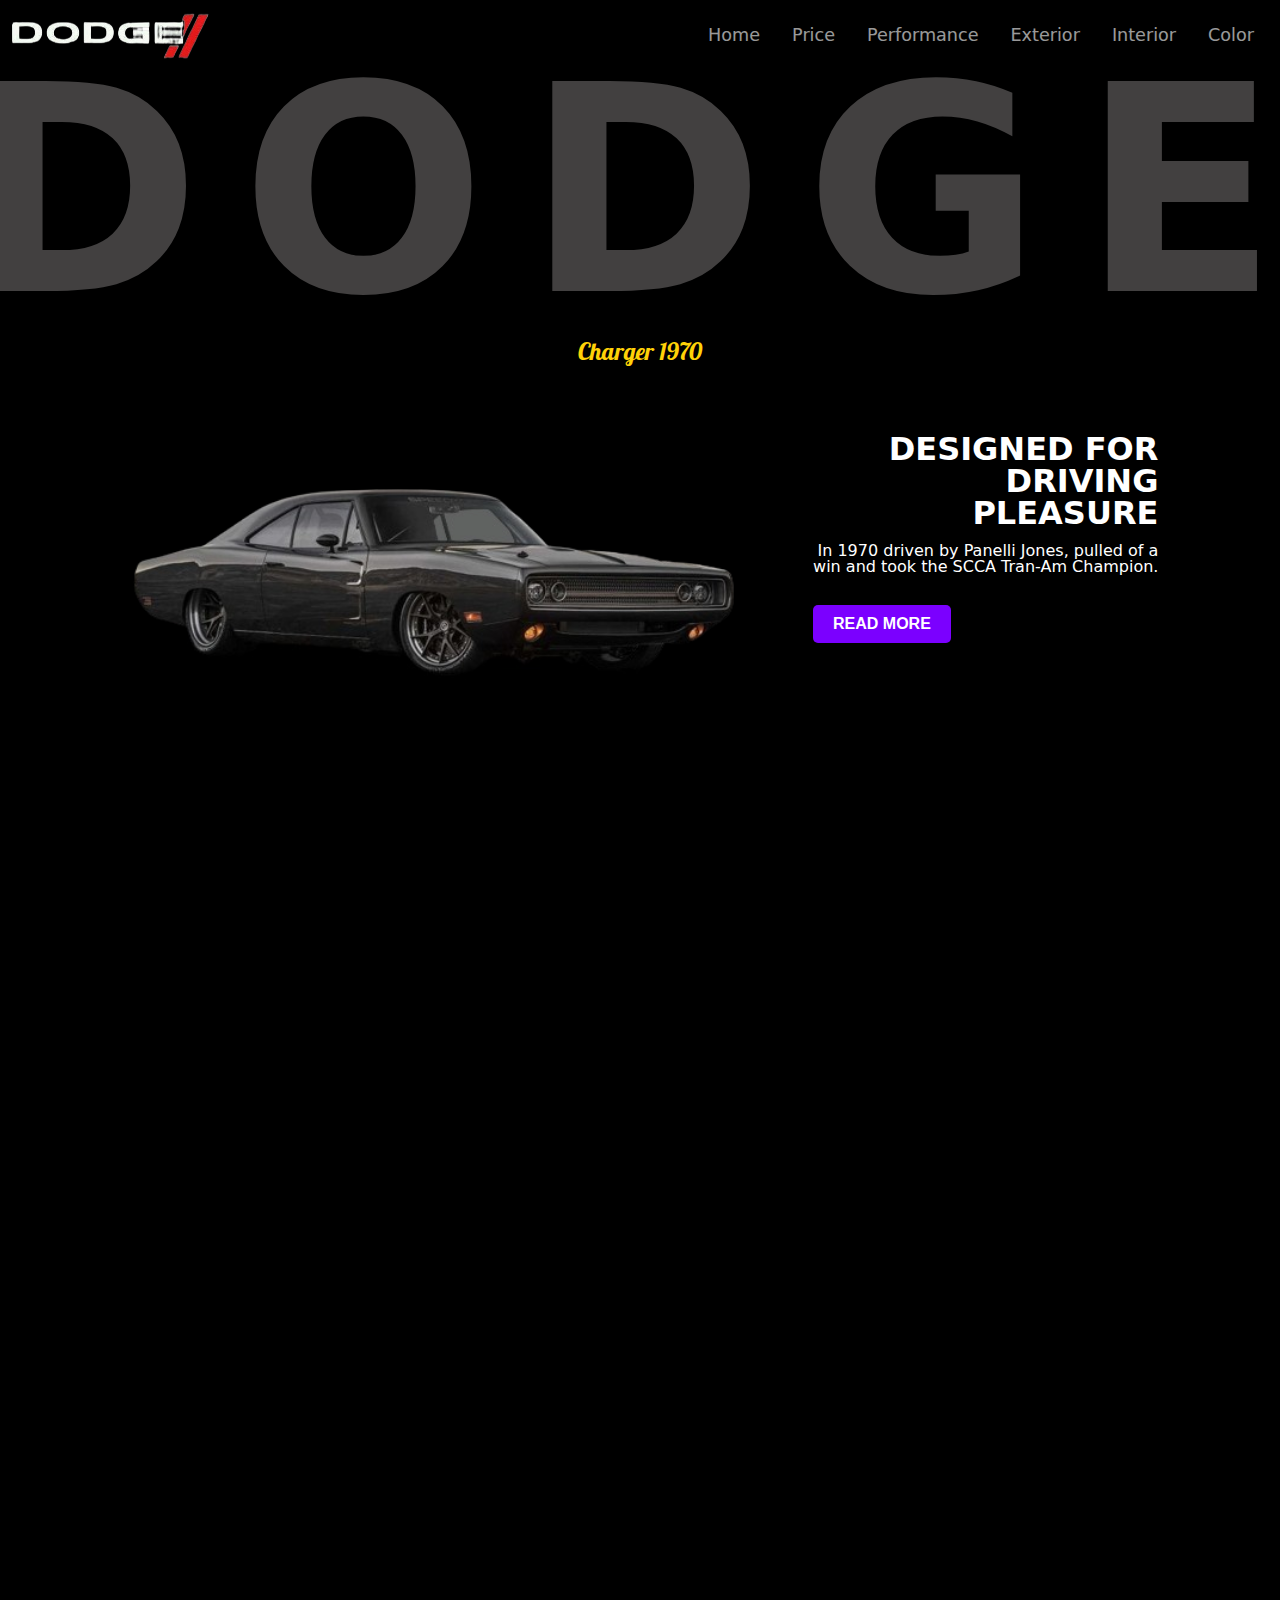
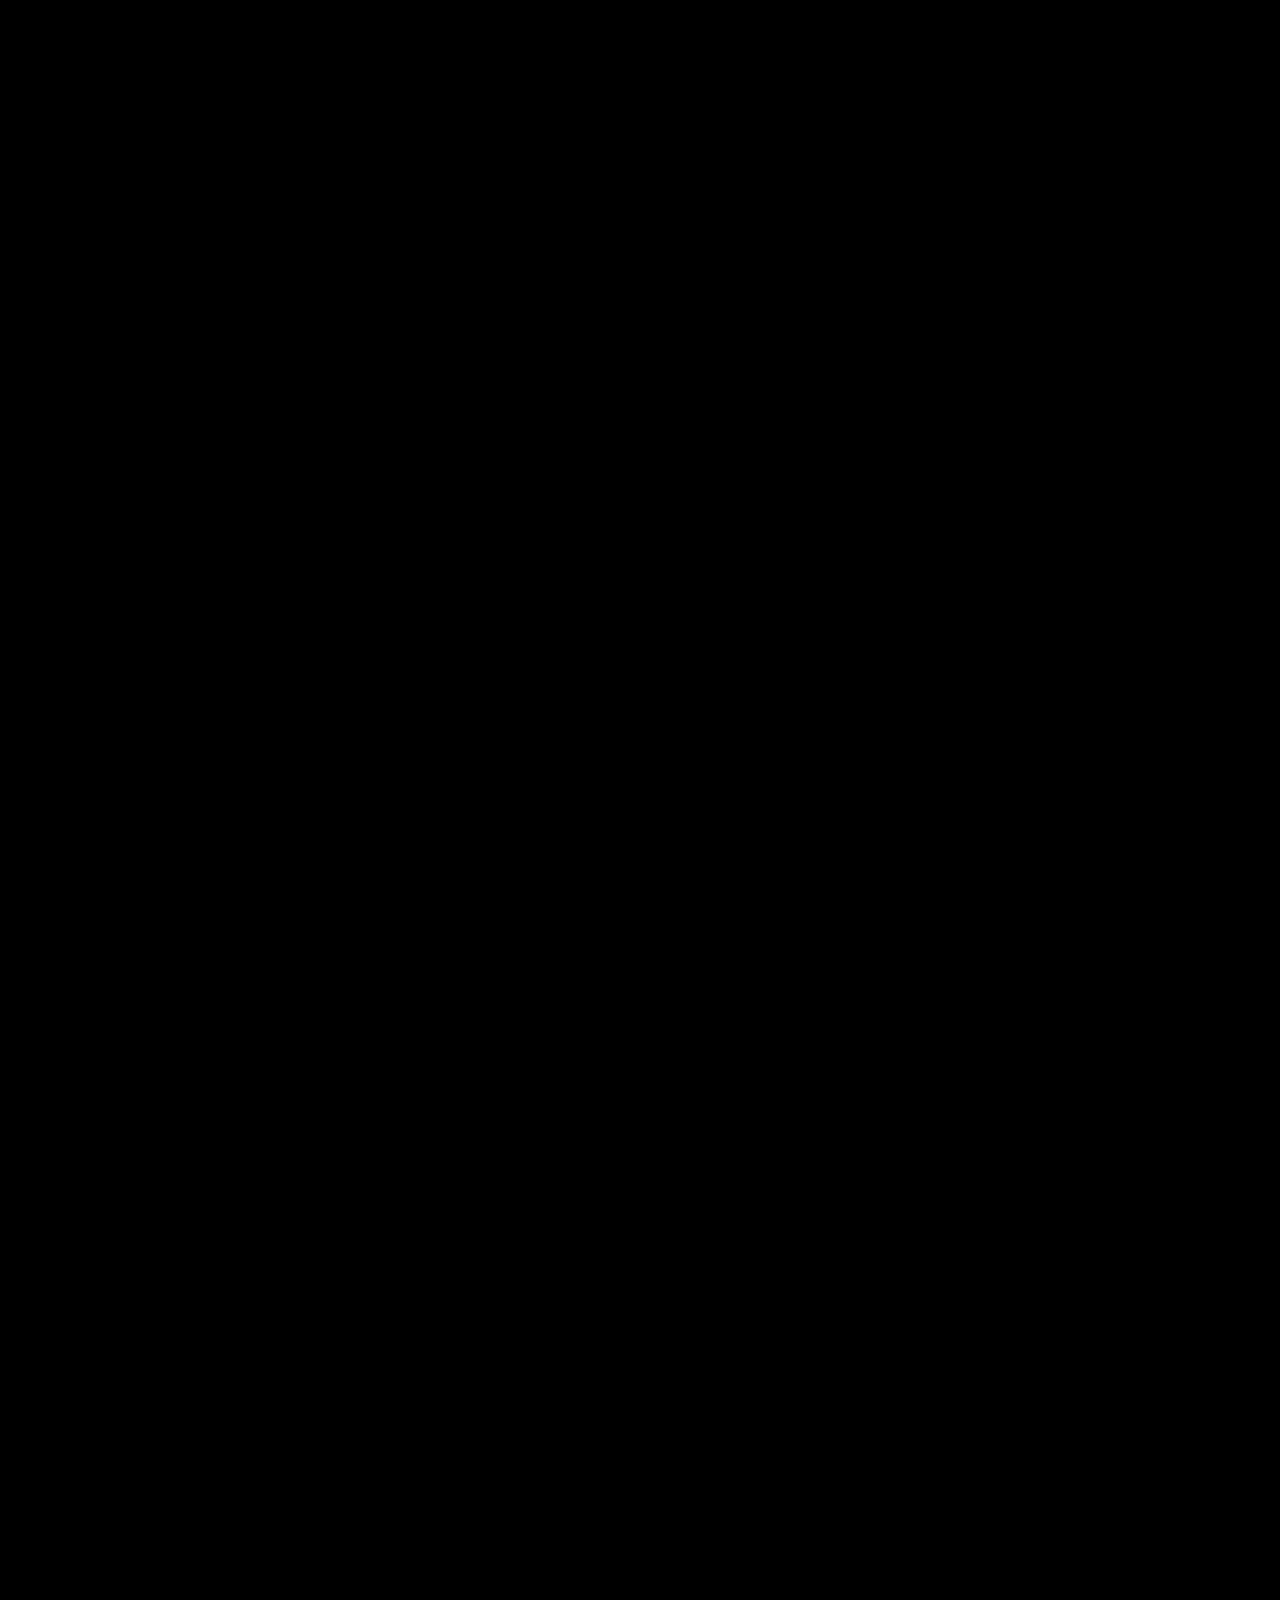
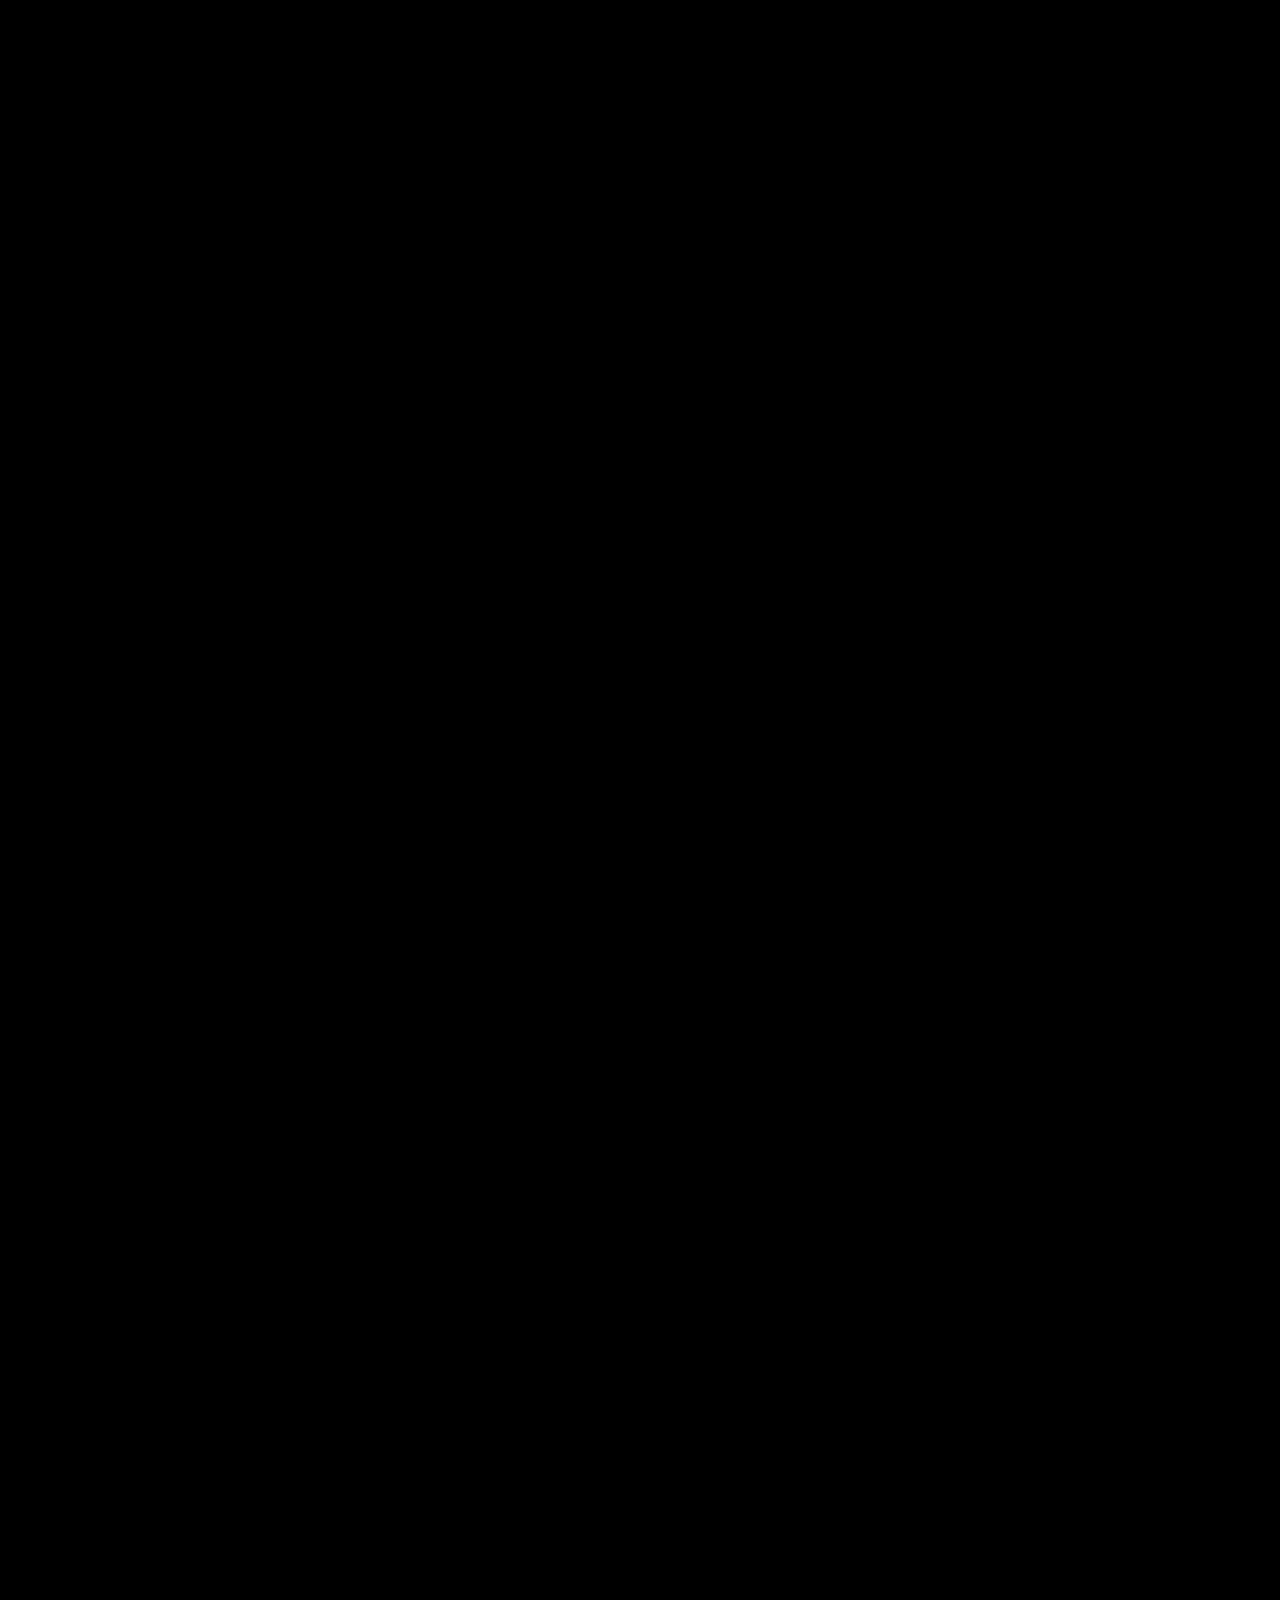
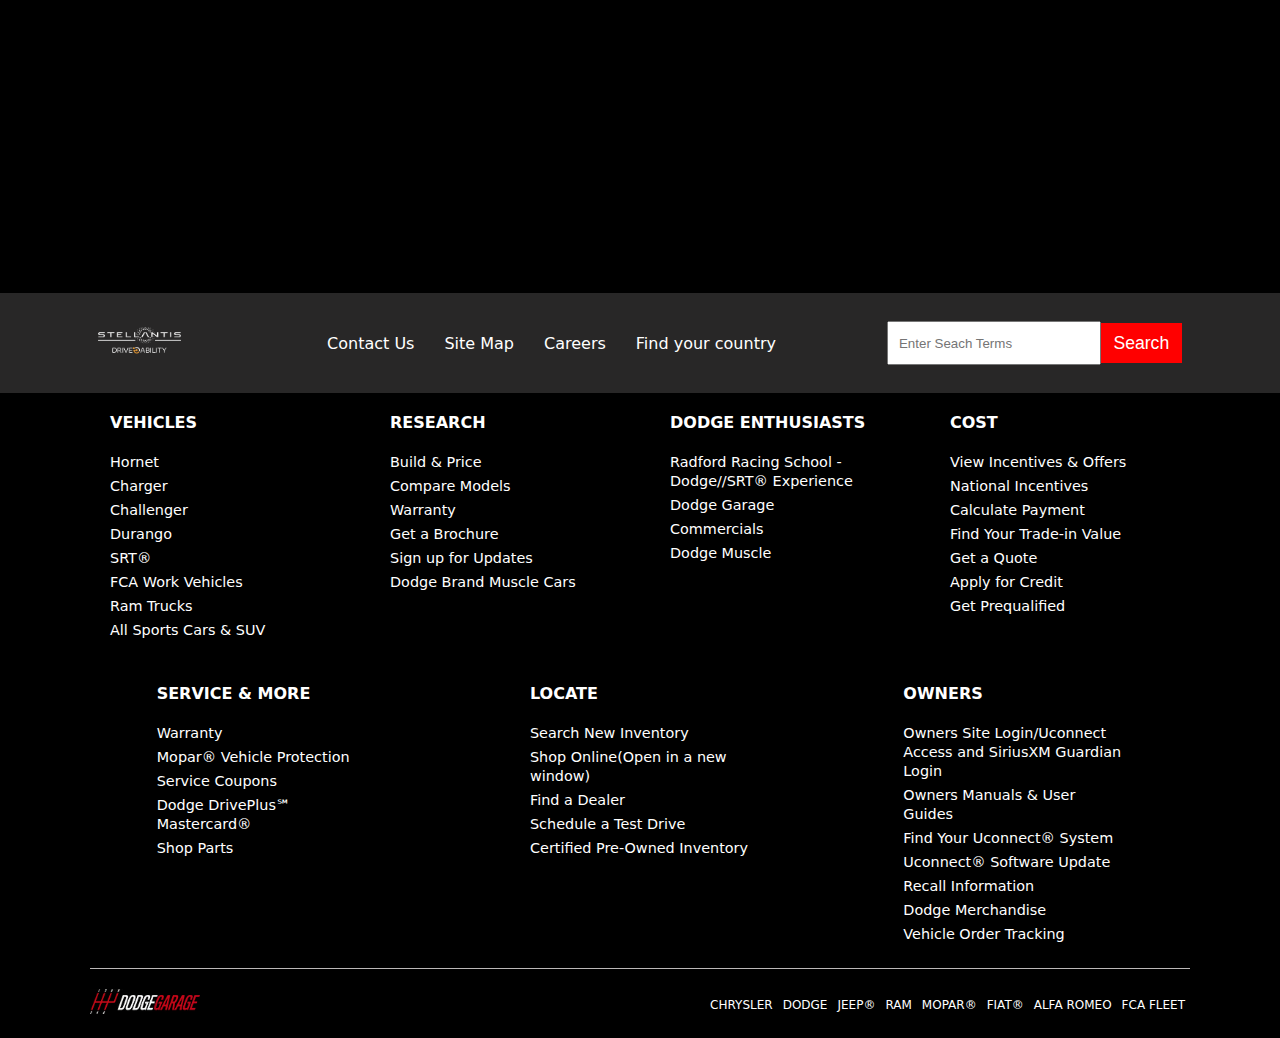
<file: index.html>
<!DOCTYPE html>
<html lang="en">
<head>
  <meta charset="UTF-8">
  <meta name="viewport" content="width=device-width, initial-scale=1.0">

  <link rel="stylesheet" href="https://cdnjs.cloudflare.com/ajax/libs/font-awesome/6.4.0/css/all.min.css" integrity="sha512-iecdLmaskl7CVkqkXNQ/ZH/XLlvWZOJyj7Yy7tcenmpD1ypASozpmT/E0iPtmFIB46ZmdtAc9eNBvH0H/ZpiBw==" crossorigin="anonymous" referrerpolicy="no-referrer" />

  <link rel="shortcut icon" type="image/png" href="images/logo-dodge_edited.jpg" />

  <link rel="stylesheet" href="css/style.css">
  <title>Dodeg Charger 1970</title>
</head>
<body>
  <header class="header">
    <nav class="nav">
      <div class="nav__container">
        <div class="logo-container">
          <img 
            src="images/logo_dodge_2.png" 
            alt="Dodge logo"
            class="nav__logo"
          >
        </div>

        <!-- <div class="links"> -->
          <ul class="nav__links">
            <li>
              <a href="#section--0" class="nav-link">Home</a>
            </li>
            <li>
              <a href="#section--1" class="nav-link">Price</a>
            </li>
            <li>
              <a href="#section--2" class="nav-link">Performance</a>
            </li>
            <li>
              <a href="#section--3" class="nav-link">Exterior</a>
            </li>
            <li>
              <a href="#section--4" class="nav-link">Interior</a>
            </li>
            <li>
              <a href="#section--5" class="nav-link">Color</a>
            </li>
          </ul>        
        <!-- </div> -->

        </div>
      </nav>

    <div class="home_section" id="section--0">
      <div class="home_section-container">
        <div class="car__name-container">
          <h1>
            DODGE
          </h1>
          <p>
            Charger 1970
          </p>
        </div>
        <div class="home-image">
          <div class="home-image-container">
            <img src="images/dodge_1970-6 (2)2.png" alt="">
          </div>
          <div class="home-image-content">
            <p>
              DESIGNED FOR DRIVING PLEASURE
            </p>
            <p>
              In 1970 driven by Panelli Jones, pulled of a win and took the SCCA Tran-Am Champion.
            </p>

            <button class="read-more-btn"><a href="#">READ MORE</a></button>
          </div>
        </div>
      </div>
    </div>
  </header>

  <section class="section" id="section--1">
    <div class="dodge__price-section">
      <div class="dodge__price-container">
        <h1>1970 DODGE CHARGER</h1>

        <div class="starting_price-container">
          <div class="starting-price">
            <p>
              MSRP* STARTING AT <br />
              <span class="big-text">$34,230</span> <br />
              <span class="small-text">1970 Charger as shown. Price starting at MSRP* $34,230</span>
            </p>
          </div>

          <div class="build-price">
            <div class="build build-and-price">
              <i class="fa-solid fa-wrench"></i>
              <p>BUILD AND PRICE</p>
              &rightarrow;
            </div>

            <div class="build seacrh_inventory">
              <i class="fa-solid fa-wrench"></i>
              <p>SEARCH NEW INVENTORY</p>
              &rightarrow;
            </div>
          </div>
        </div>

        <div class="price__offers">
          <div class="offers offer1">
            Get
            <span>$2,000</span>
            4th of July Sales Event Bonus Cash +Disclosure 1
            <p>
              <a href="">Offer Breakdown</a> | <a href="">Show Disclosure</a>
            </p>
          </div>

          <div class="offers offer2">
            Lease for
            <span>$461</span>
            per month for 36 months

            <p>$4,249 total due at lease signing. No security deposit required. Tax, title and license extra. Lease example for 1970 CHARGER SXT RWD.</p>

            <a href="">Show Disclosure</a>
          </div>
        </div>
      </div>
    </div>
  </section>

  <section class="section" id="section--2">
    <div class="section2-title">
      <p>PERFORMANCE</p>
    </div>
    <div class="performance-section">
      <div class="performance performance-image1">
        <img src="images/dodge_half_front_view-2.png" alt="Dodge front view">
      </div>
      <div class="performance performance-content-container">
        <h1>THE COMPETITION’S WORST NIGHTMARE</h1>
        <p>
          Possessed by a 425-horsepower Supercharged 6.2L HEMI® High-Output SRT V8 engine, the 1970 Dodge Charger SRT Redeye Jailbreak lives and breathes pure performance, leading its class in torque and horsepower
          ( Disclosure6)
          .For the 1970 model year, Jailbreak will be available across all Charger SRT models with standard 717-horsepower.
        </p>

        <button><a href="">EXPLORE PERFORMANCE &rightarrow;</a></button>
      </div>

      <div class="engine_image">
        <div class="engine1 engine">
          <img src="images/Blue Engine dodge charger 1970.jpeg" alt="">
          <p>Blue engine dodge charger </p>
        </div>

        <div class="engine2 engine">
          <img src="images/HD wallpaper_ black Dodge Challenger, 1969, burnout, car, cars, charger, hot.png" alt="">
        </div>
      </div>

      <div class="dodge_hp-container">
        <div class="horse_power">
          <h1>425</h1>
          <p>HORSEPOWER</p>
        </div>
        <div class="horse_power">
          <h1>253</h1>
          <p>LB-FT OF TORQUE</p>
        </div>
        <div class="horse_power">
          <h1>3.6</h1>
          <p>SECONDS 0-60 MPH</p>
        </div>
      </div>
    </div>
  </section>
  
  <section class="section" id="section--3">
    <div class="section-title">
      <p>EXTERIOR</p>
    </div>

    <div class="exterior-container">
      <div class="exterior-content">
        <h1>DON’T LOOK AWAY</h1>
        <p>
          From its menacing grill to its iconic side styling, the 1970 Dodge Charger has kept the attention of everyone on the road for years. Its exterior matches the strength underneath, built to put on a show of pure muscle, inside and out.
        </p>

        <button><a href="">EXPLORE EXTERIOR     &rightarrow;</a></button>
      </div>
      <div class="exterior-image">
        <img src="images/'69 Plymouth RoadRunner_edited 5 (2).png" alt="">
      </div>
    </div>
    <div class="back_exterior_image">
      <img src="images/1969 Dodge Charger R_T 426 Hemi_edited2.jpg" alt="">
    </div>
  </section>

  <section class="section" id="section--4">
    <div class="interior-section">
      <div class="interior_title">
        <p>INTERIOR</p>
      </div>

      <div class="interior-container">

        <div class="interior-image">
          <img src="images/Dodge interior.jpeg" alt="">
        </div>
        <div class="interior-content">
          <h1>THE VIEW INSIDE IS JUST AS GOOD</h1>
          <p>
            Show off your horsepower. From available Laguna leather-trimmed seating for up to five to detailed stitching running through the dash, console and doors, the Dodge Charger has raised the bar for comfort and style.
          </p>
          <button><a href="">EXPLORE INTERIOR     &rightarrow;</a></button>
        </div>

      </div>
    </div>
  </section>


  <section class="section" id="section--5">
    <div class="car_color-section">
      <div class="color-section-title">
        <h1>CHOOSE YOUR VEHICLE</h1>
        <p>Available in seven different styles.</p>
      </div>

      <div class="car_color-section-container">
        <div class="car_price">
          <p>
            <span>CHARGER SXT RWD</span> <br />
            MSRP* starting at $33,200
          </p>
        </div>

        <div class="car-colors">
          <div class="colors-container">
            <p>Exterior color</p>
            <div class="colors">
              <p class="color_name">Dodge Gray</p>
              <div class="colors-main_container">
                <button class="btn1 btn"></button>
                <button class="btn2 btn"></button>
                <button class="btn3 btn"></button>
                <button class="btn4 btn"></button>
                <button class="btn5 btn"></button>
                <button class="btn6 btn"></button>
                <button class="btn7 btn"></button>
              </div>
            </div>
          </div>

          <div class="color-car-image-container">
            <img src="images/dodgeAsh1_edited.png" alt="" class="car_image10">
          </div>
        </div>
      </div>
    </div>
  </section>

  <footer>
    <div class="footer1">
      <div class="first_footer-links">
        <div class="image-link">
          <img src="images/Stellantis-Driveability-Footer-LogoV2.png" alt="">
        </div>

        <ul>
          <li>
            <a href="">Contact Us</a>
          </li>
          <li>
            <a href="">Site Map</a>
          </li>
          <li>
            <a href="">Careers</a>
          </li>
          <li>
            <a href="">Find your country</a>
          </li>
        </ul>

        <div class="search-bar">
          <i class="fa-solid fa-magnify-glass"></i>
          <input type="text" placeholder="Enter Seach Terms">
          <button>Search</button>
        </div>
      </div>
    </div>

    <div class="footer2">
      <div class="footer-container">
        <div class="footer2-links footer2-link-section--1">
          <p>VEHICLES</p>
          <ul>
            <li><a href="">Hornet</a></li>
            <li><a href="">Charger</a></li>
            <li><a href="">Challenger</a></li>
            <li><a href="">Durango</a></li>
            <li><a href="">SRT®</a></li>
            <li><a href="">FCA Work Vehicles</a></li>
            <li><a href="">Ram Trucks</a></li>
            <li><a href="">All Sports Cars & SUV</a></li>
          </ul>
        </div>
        <div class="footer2-links footer2-link-section--1">
          <p>RESEARCH</p>
          <ul>
            <li><a href="">Build & Price</a></li>
            <li><a href="">Compare Models</a></li>
            <li><a href="">Warranty</a></li>
            <li><a href="">Get a Brochure</a></li>
            <li><a href="">Sign up for Updates</a></li>
            <li><a href="">Dodge Brand Muscle Cars</a></li>
          </ul>
        </div>

        <div class="footer2-links footer2-link-section--1">
          <p>DODGE ENTHUSIASTS</p>
          <ul>
            <li>
              <a href="">
                Radford Racing School - Dodge//SRT® Experience
              </a>
            </li>
            <li><a href="">Dodge Garage</a></li>
            <li><a href="">Commercials</a></li>
            <li><a href="">Dodge Muscle</a></li>
          </ul>
        </div>

        <div class="footer2-links footer2-link-section--1">
          <p>COST</p>
          <ul>
            <li><a href="">View Incentives & Offers</a></li>
            <li><a href="">National Incentives</a></li>
            <li><a href="">Calculate Payment</a></li>
            <li><a href="">Find Your Trade-in Value</a></li>
            <li><a href="">Get a Quote</a></li>
            <li><a href="">Apply for Credit</a></li>
            <li><a href="">Get Prequalified</a></li>
          </ul>
        </div>

        <div class="footer2-links footer2-link-section--1">
          <p>SERVICE & MORE</p>
          <ul>
            <li><a href="">Warranty</a></li>
            <li><a href="">Mopar® Vehicle Protection</a></li>
            <li><a href="">Service Coupons</a></li>
            <li><a href="">Dodge DrivePlus℠ Mastercard®</a></li>
            <li><a href="">Shop Parts</a></li>
          </ul>
        </div>

        <div class="footer2-links footer2-link-section--1">
          <p>LOCATE</p>
          <ul>
            <li><a href="">Search New Inventory</a></li>
            <li><a href="">Shop Online(Open in a new window)</a></li>
            <li><a href="">Find a Dealer</a></li>
            <li><a href="">Schedule a Test Drive</a></li>
            <li><a href="">Certified Pre-Owned Inventory</a></li>
          </ul>
        </div>

        <div class="footer2-links footer2-link-section--1">
          <p>OWNERS</p>
          <ul>
            <li><a href="">Owners Site Login/Uconnect Access and SiriusXM Guardian Login</a></li>
            <li><a href="">Owners Manuals & User Guides</a></li>
            <li><a href="">Find Your Uconnect® System</a></li>
            <li><a href="">Uconnect® Software Update</a></li>
            <li><a href="">Recall Information</a></li>
            <li><a href="">Dodge Merchandise</a></li>
            <li><a href="">Vehicle Order Tracking</a></li>
          </ul>
        </div>
      </div>
    </div>

    <div class="footer3">
      <div class="footer3-container">
        <div class="footerImage">
          <a href=""><img src="images/dodge_garage.png" alt=""></a>
        </div>

        <ul>
          <li><a href="">CHRYSLER</a></li>
          <li><a href="">DODGE</a></li>
          <li><a href="">JEEP®</a></li>
          <li><a href="">RAM</a></li>
          <li><a href="">MOPAR®</a></li>
          <li><a href="">FIAT®</a></li>
          <li><a href="">ALFA ROMEO</a></li>
          <li><a href="">FCA FLEET</a></li>
        </ul>
      </div>
    </div>
  </footer>


  <script src="js/app.js"></script>
  <script src="js/nav.js"></script>
  <script src="js/scroll.js"></script>
  <script src="js/imageColor.js"></script>
</body>
</html>
</file>
<file: css/style.css>
@import url('https://fonts.googleapis.com/css2?family=Lobster&family=Outfit:wght@400;500&family=Sofia+Sans:wght@300;600;700;800&display=swap');

  ::-webkit-scrollbar {
    display: none;
  }

* {
  margin: 0;
  padding: 0;
}

/* reveal animation section */
.active {
  opacity: 0;
  transform: translateY(8rem);
}

.section {
  transition: transform 1s, opacity 1s;
}

.engine  {
  transition: transform 1s, opacity 1s;
}

.car-hidden1 {
  opacity: 0;
  transform: translateX(-8rem);
}
.car-hidden2 {
  opacity: 0;
  transform: translateX(8rem);
}

body {
  box-sizing: border-box;
  font-family: system-ui;
}

.header {
  display: flex;
  width: 100%;
  flex-direction: column;
  background-color: #000000;
}

.nav {
  width: 100%;
  height: 70px;
  display: flex;
  justify-content: space-between;
  align-items: center;
  overflow-x: scroll;
}

.nav.sticky {
  position: fixed;
  background-color: #000000;
  /* backdrop-filter: blur(20px); */
}

.nav__container {
  width: 1300px;
  max-width: 95;
  height: 100%;
  margin: auto;
  display: flex;
  justify-content: space-between;
  align-items: center;
  padding: 0 10px;
}


.logo-container {
  width: 200px;
  height: 100%;
  display: flex;
  justify-content: center;
  align-items: center;
}

.logo-container .nav__logo {
  width: 100%;
}

@media (max-width: 450px) {
  .logo-container {
    width: 100px;
    height: 100%;
  }
}

.logo-container .nav__logo {
  width: 100%;
  height: 70%;
}

.nav ul {
  display: flex;
  list-style: none;
}

.nav ul li {
  color: #fff;
  padding: 0 1rem;
  font-size: 1.1rem;
}

.nav ul li a {
  padding-bottom: 0.5rem;
  text-decoration: none;
  color: #fff;
  opacity: .6;
}

.nav ul li a.active_nav {
  border-bottom: 2px solid red;
  transform: translateX(8rem);
  opacity: 1;
}

@media (max-width: 900px) {
  .nav {
    height: 50px;
  }

  .nav__container {
    /* display: none; */
    gap: 40px;
  }
}

.home_section {
  width: 100%;
}

.home_section-container {
  margin: auto;
  width: 1500px;
  max-width: 90%;
  padding: 3rem 0;
  justify-content: center;
  align-items: center;
}

.car__name-container {
  width: 100%;
  display: flex;
  flex-direction: column;
  justify-content: flex-start;
  align-items: center;
  /* border: 1px solid red; */
}

.car__name-container h1 {
  font-size: 18rem;
  letter-spacing: 40px;
  color: #424040;
  line-height: 1;
  /* font-family: 'Outfit', sans-serif;} */
}

.car__name-container p {
  font-size: 1.5rem;
  color: #ffd208;
  font-family: 'Lobster', cursive;
}

.home-image {
  display: flex;
  flex-wrap: wrap;
  justify-content: center;
  align-items: center;
  width: 100%;
}

.home-image-container {
  display: flex;
  justify-content: center;
  align-items: center;
  width: 60%;
  /* border: 1px solid yellow; */
}

.home-image-container img {
  width: 90%;
  object-fit: cover;
}

@media (max-width: 450px) {
  .home-image-container img {
    width: 100%;
    object-fit: cover;
  }
}

.home-image-content {
  width: 30%;
  justify-content:end;
  align-items: end;
  color: #fff;
  padding: 30px;
  /* border: 1px solid greenyellow; */
}

.home-image-content p:nth-child(1) {
  font-size: 2rem;
  font-weight: 600;
  line-height: 1;
  text-align: right;
}

.home-image-content p:nth-child(2) {
  font-size: 1rem;
  /* font-weight: 600; */
  line-height: 1;
  text-align: right;
  padding: 0.9rem 0;
}

.read-more-btn {
  width: 40%;
  padding: 10px;
  font-size: 1rem;
  font-weight: 600;
  color: #fff;
  border: none;
  border-radius: 5px;
  outline: none;
  margin-top: 15px;
  background-color: rgb(123, 0, 255);
}

.read-more-btn a {
  color: #fff;
  text-decoration: none;
}

@media (max-width: 450px) {
  .car__name-container h1 {
    font-size: 4rem;
    letter-spacing: 20px;
  }
  
  .car__name-container p {
    font-size: 1.1rem;
  }

  .home-image-container {
    width: 100%;
    /* border: 1px solid yellow; */
  }

  .home-image-content {
    width: 100%;
    /* border: 1px solid greenyellow; */
  }

  .read-more-btn {
    font-size: .8rem;
    padding: 5;
  }
}

#section--1 {
  width: 100%;
  display: flex;
  font-family: 'Roboto', sans-serif;
  color: #fff;
  background-color: #000000;
  /* border: 1px solid #4612e3; */
}

.dodge__price-section {
  display: flex;
  /* flex-direction: column; */
  /* justify-content: center; */
  /* align-items: center; */
  margin: auto;
  padding-top: 6rem;
  padding-bottom: 6rem;
  width: 1500px;
  max-width: 90%;
  /* border: 1px solid #2ee312; */
  background-color: #000000;
}

.dodge__price-container {
  display: flex;
  flex-direction: column;
  /* justify-content: center; */
  align-items: center;
  /* margin: auto; */
  width: 100%;
  /* border: 1px solid #2712e3; */

}

body {
  background-color: #000000;
}

.dodge__price-section h1 {
  font-size: 2.3rem;
  padding-bottom: 3rem;
}

.starting_price-container {
  display: flex;
  flex-wrap: wrap;
  justify-content: space-between;
  align-items: center;
  width: 70%;
  border: 1px solid #8e8d8d;
  border-radius: 5px;
  padding: 1.5rem 2.5rem;
  gap: 50px;
}

.starting-price p {
  font-size: 13px;
  color: #a7a4a4;
  padding: 0;
}

.starting-price p .big-text {
  font-size: 2.1rem;
  font-weight: 600;
  color: #fff;
}

.starting-price p .small-text {
  font-size: 11px;
}

.build-price {
  display: flex;
  flex-direction: column;
  justify-content: center;
  align-items: center;
  gap: 10px;
  width: 25%;
}

.build {
  display: flex;
  justify-content: space-between;
  align-items: center;
  padding: 10px;
  border: 2px solid #fff;
  width: 100%;
}

@media (max-width: 450px) {
  #section--1 {
    height: 63rem;
    display: flex;
    justify-content: center;
    /* align-items: center; */
  }

  .dodge__price-section h1 {
    font-size: 1.5rem;
    padding-bottom: 3rem;
  }

  .dodge__price-section {
    display: flex;
    justify-content: center;
    /* height: 100%; */
    margin: 0;
    padding-top: 0;
    padding-bottom: 0;
  }

  .dodge__price-section {
    padding: 0;
  }

  .starting_price-container {
    border: none;
  }

  .starting-price p{
    text-align: center;
    /* display: flex;
    flex-direction: column;
    justify-content: center;
    align-items: center; */
  }

  .build-price {
    width: 100%;
  }
}

.build p {
  font-weight: 600;
}

.build i {
  color: #656363;
}


.price__offers {
  display: flex;
  flex-wrap: wrap;
  justify-content: center;
  align-items: center;
  width: 70%;
  height: 15rem;
  margin: 3rem 0;
  border-radius: 5px;
  /* padding: 1.5rem 2.5rem; */
  gap: 20px;
}

.price__offers .offers {
  width: 30%;
  height: 100%;
  padding: 5px 10px;
  display: flex;
  flex-direction: column;
  justify-content: center;
  align-items: center;
  border: 1px solid #8e8d8d;
  border-radius: 5px;
  text-align: center;
  line-height: 1.5;
}


.offers  {
  text-align: center;
  font-size: .9rem;
}

.offers span {
  font-size: 1.2rem;
  font-weight: 600;
}

.offers a {
  color: #fff;
}

@media (max-width: 450px) {
  .price__offers {
    width: 90%;
  }

  .price__offers .offers {
    width: 100%;
  }
}







#section--2 {
  width: 100%;
  display: flex;
  flex-direction: column;
  justify-content: center;
  align-items: center;
  color: #fff;
  /* border: 1px solid #e31212; */
}

.section2-title p{
  font-size: 3rem;
  font-family:'Segoe UI', Tahoma, Geneva, Verdana, sans-serif;
}

.performance-section {
  display:flex;
  flex-wrap: wrap;
  justify-content: center;
  align-items: center;
  width: 1500px;
  max-width: 90%;
  margin: auto;
}

.performance {
  width: 45%;
}

.performance img {
  width: 80%;
}

.performance-image1 {
  width: 40%;
}

.performance-content-container h1 {
  font-size: 2rem;
  line-height: 1;
  padding-bottom: 2rem;
}

.performance-content-container p {
  font-size: 1;
}

.performance-content-container button {
  padding: .6rem;
  background-color: blueviolet;
  border-radius: 5px;
  border: none;
  outline: none;
  margin: 15px 0;
}

.performance-content-container button a {
  text-decoration: none;
  font-size: 1rem;
  color: #fff;
}

@media (max-width: 450px) {
  .performance {
    width: 100%;
  } 

  .performance-content-container h1 {
    font-size: 1.5rem;
  }

  .section2-title p{
    font-size: 1.5rem;
  }
}


.engine_image {
  display: flex;
  flex-wrap: wrap;
  justify-content: center;
  align-items: center;
  width: 100%;
  gap: 20px;
}

.engine1, .engine2 {
  width: 45%;
  height: 30rem;
}

.engine1 {
  padding-bottom: 20px;
}

.engine1 img {
  width: 100%;
  object-fit: cover;
  height: 100%;
  /* margin-bottom: 10px */
}

.engine2 img {
  width: 100%;
  object-fit: cover;
  height: 100%;
}

@media (max-width: 450px) {
  .engine_image {
    gap: 40px;
  }
  
  .engine1, .engine2 {
    width: 100%;
    height: 20rem;
    /* border-radius: ; */
  }
}

.dodge_hp-container {
  display: flex;
  flex-wrap: wrap;
  justify-content: center;
  align-items: center;
  width: 100%;
  margin: 5rem auto;
}

.dodge_hp-container .horse_power {
  display: flex;
  flex-direction: column;
  justify-content: center;
  align-items: center;
  width: 33%;
  /* padding: 20px 0; */
  /* border: solid 1px #fff; */
}

.horse_power h1 {
  font-size: 3.5rem;
  line-height: 1;
  padding-bottom: 10px;
}

.horse_power p {
  font-size: 1rem;
}

.horse_power:nth-child(1) {
  border-right: solid 1px #fff;
}
.horse_power:nth-child(2) {
  border-right: solid 1px #fff;
}

@media (max-width: 450px) {
  .dodge_hp-container {
    margin: 2rem auto;
    gap: 18px;
  }

  .dodge_hp-container .horse_power {
    width: 45%;
    border: none;
  }

  .horse_power h1 {
    font-size: 1.1rem;
  }

  .horse_power p {
    font-size: .7rem;
  }
}

#section--3 {
  width: 100%;
  display: flex;
  flex-direction: column;
  align-items: center;
  justify-content: center;
  font-family: 'Roboto', sans-serif;
  color: #fff;
}

.section-title p {
  font-size: 3rem;
  font-family:'Segoe UI', Tahoma, Geneva, Verdana, sans-serif;
}

.exterior-container {
  display: flex;
  flex-wrap: wrap-reverse;
  justify-content: center;
  align-items: center;
  width: 1500px;
  max-width: 90%;
  margin: 30px 0;
  /* border: 1px solid #fff; */
}

.exterior-content {
  width: 30%;
}

.exterior-content h1 {
  font-size: 3rem;
  line-height: 1;
  padding-bottom: 20px;
}
.exterior-content p {
  font-size: 1rem;
  line-height: 1;
  padding-bottom: 20px;
  color: #8e8d8d;
}

.exterior-content button {
  width: 70%;
  border: none;
  outline: none;
  background-color: blueviolet;
  padding: 10px;
  border-radius: 5px;
}

.exterior-content button a {
  font-size: 1rem;
  justify-content: space-between;
  color: #fff;
  text-decoration: none;
}

.exterior-image {
  width: 65%;
  display: flex;
  justify-content: center;
  align-items: center;
}

.exterior-image img {
  width: 90%;
}

@media (max-width: 450px) {
  .section-title p {
    font-size: 2rem;
  }

  .exterior-content {
    width: 100%;
  }

  .exterior-content h1 {
    font-size: 1.5rem;
  }
  .exterior-content p {
    font-size: .8rem;
  }

  .exterior-content button {
    width: 100%;
  }

  .exterior-image {
    width: 100%;
    margin: 20px 0;
  }
}

.back_exterior_image {
  width: 1500px;
  max-width: 90%;
  display: flex;
  justify-content: center;
  align-items: center;
  margin: 30px 0;
}

.back_exterior_image img {
  width: 100%;
}

#section--4 {
  width: 100%;
  margin: 30px 0;
}

.interior-section {
  display: flex;
  flex-direction: column;
  justify-content: center;
  align-items: center;
  width: 1500px;
  max-width: 90%;
  color: #fff;
  margin: auto;
}

.interior_title p{
  font-size: 2.5rem;
  font-family:'Segoe UI', Tahoma, Geneva, Verdana, sans-serif; 
}

.interior-container {
  width: 100%;
  display: flex;
  flex-wrap: wrap;
  justify-content: space-between;
  align-items: center;
  margin: 50px 0;
}

.interior-image {
  width: 60%;
  height: 30rem;
}

.interior-image img {
  width: 100%;
  height: 100%;
  object-fit: cover;
}

.interior-content {
  width: 35%;
}

.interior-content h1 {
  font-size: 2rem;
  line-height: 1;
  padding-bottom: 20px;
}
.interior-content p {
  font-size: 1.3rem;
  line-height: 1;
  padding-bottom: 20px;
  color: #dedada;
}

.interior-content button {
  width: 70%;
  border: none;
  outline: none;
  background-color: blueviolet;
  padding: 10px;
  border-radius: 5px;
}

.interior-content button a {
  font-size: 1rem;
  justify-content: space-between;
  color: #fff;
  text-decoration: none;
}

@media (max-width: 450px) {
  .interior_title p {
    font-size: 2rem;
  }

  .interior-content {
    width: 100%;
  }

  .interior-content h1 {
    font-size: 1.2rem;
  }
  .interior-content p {
    font-size: .9rem;
  }

  .interior-content button {
    width: 100%;
  }

  .interior-image {
    width: 100%;
    margin: 20px 0;
    height: 20rem;
    object-fit: none;
  }
}


#section--5 {
  width: 100%;
  color: #fff;
}

.car_color-section {
  width: 1500px;
  max-width: 90%;
  display: flex;
  flex-direction: column;
  justify-content: center;
  align-items: center;
  margin: auto;
}

.color-section-title {
  display: flex;
  flex-direction: column;
  justify-content: center;
  align-items: center;
  width: 100%;
  margin-bottom: 20px;
}

.color-section-title h1 {
  font-size: 2.5rem;
  word-spacing: 2px;
  line-height: 1;
}

.color-section-title p {
  font-size: 1rem;
}

.car_color-section-container {
  display: flex;
  flex-direction: column;
  justify-content: center;
  align-items: center;
  width: 100%;
}

.car_price {
  width: 100%;
}

.car_price p {
  font-size: .9rem;
}

.car_price p span {
  font-size: 1.7rem;
  font-weight: 600;
  font-family: 'Roboto', sans-serif;
}

.car-colors {
  display: flex;
  flex-wrap: wrap;
  justify-content: space-between;
  align-items: center;
  width: 100%;
  margin: 20px auto;
  /* border: 1px solid #fff; */
}

.colors-container {
  width: 25%;
  /* border: 1px solid greenyellow; */
  display: flex;
  flex-direction: column;
}

.colors-container p {
  font-size: 1.5rem;
  padding-bottom: 20px;
}

.colors {
  width: 100%;
  /* border: 1px solid red; */
  display: flex;
  flex-direction: column;
  justify-content: center;
  align-items: center;
}

.colors .color_name {
  font-size: .9rem;
}

.colors-main_container {
  width: 75%;
  display: flex;
  flex-wrap: wrap;
  justify-content: center;
  /* align-items: center; */
  gap: 15px;
  padding: 10px;
  background-color: #262525;
  border-radius: 5px;
  box-shadow: 0 7px 8px rgba(138, 136, 136, 0.3);
}

.colors-main_container button {
  width: 50px;
  height: 50px;
  border-radius: 5px;
  outline: none;
  border: none;
  cursor: pointer;
  border: 1px solid #fff;
  margin: 8px;
}

.colors-main_container button:nth-child(1) {
  background-color: #787676;
}
.colors-main_container button:nth-child(2) {
  background-color: #1259e8;
}
.colors-main_container button:nth-child(3) {
  background-color: #000000;
}
.colors-main_container button:nth-child(4) {
  background-color: #5f5d5d;
}
.colors-main_container button:nth-child(5) {
  background-color: #4a8af0;
}
.colors-main_container button:nth-child(6) {
  background-color: #fb0101;
}
.colors-main_container button:nth-child(7) {
  background-color: #083fc1;
}

.color-car-image-container {
  width: 65%;
}

.color-car-image-container img {
  width: 100%;
}

@media (max-width: 450px) {
  .color-section-title h1 {
    font-size: 1.5rem;
    word-spacing: 2px;
    line-height: 1;
  }
  
  .color-section-title p {
    font-size: .8rem;
  }

  .car_price p {
    font-size: .7rem;
  }
  
  .car_price p span {
    font-size: 1.1rem;
  }

  .colors-container {
    width: 100%;
  }
  
  .color-car-image-container {
    width: 100%;
    margin-top: 30px;
  }
  
  .colors-main_container {
    width: 80%;
    gap: 10px;
  }

  .colors-main_container button {
    width: 50px;
    height: 50px;
    margin: 1px;
  }
}

footer {
  width: 100%;
}

.footer1 {
  width: 100%;
  display: flex;
  justify-content: center;
  align-items: center;
  color: #fff;
  margin-top: 40px;
}

.first_footer-links {
  display: flex;
  flex-wrap: wrap;
  justify-content: space-around;
  align-items: center;
  width: 100%;
  padding-top: 30px;
  padding-bottom: 30px;
  padding-left: 50px;
  padding-right: 50px;
  background-color: #282727;
}

.first_footer-links .image-link {
  width: 10%;
}

.image-link img {
  width: 70%;
}

.first_footer-links ul {
  display: flex;
  flex-wrap: wrap;
  list-style: none;
}

.first_footer-links ul li a {
  text-decoration: none;
  font-size: 1rem;
  margin: 0 15px;
  color: #fff;
}

.search-bar {
  display: flex;
  justify-content: center;
  align-items: center;
  width: 25%;
  height: 40px;
  /* border: 1px solid #eee; */
  border: 5px;
}

.search-bar input {
  padding: 0 10px;
  width: 70%;
  height: 100%;
  outline: none;
}

.search-bar button {
  width: 30%;
  height: 100%;
  font-size: 1.1rem;
  border: none;
  background-color: red;
  color: #fff;
  cursor: pointer;
  /* padding: 10px 0; */
}

@media (max-width: 450px) {
  .first_footer-links {
    padding-left: 10px;
    padding-right: 10px;
    gap: 50px;
  }

  .first_footer-links .image-link {
    width: 70%;
    display: flex;
    justify-content: center;
    align-items: center;
  }

  .image-link img {
    width: 40%;
  }

  .first_footer-links ul {
    width: 100%;
  }

  .search-bar {
    width: 100%;
    height: 40px;
  }
}

.footer2 {
  width: 100%;
  display: flex;
  justify-content: center;
  align-items: center;
}

.footer-container {
  display: flex;
  flex-wrap: wrap;
  justify-content: space-around;
  width: 1100px;
  max-width: 90%;
  margin: 20px 0;
  gap: 20px;
  border-bottom: 1px solid #bbb8b8;
}

.footer2-links {
  width: 20%;
  gap: 20px;
}

.footer2-links p {
  font-size: 1rem;
  color: #fff;
  font-weight: 600;
}

.footer2-links ul {
  list-style: none;
  padding: 20px 0;
}

.footer2-links ul li {
  margin-bottom: 5px;
}

.footer2-links ul li a {
  text-decoration: none;
  color: #fff;
  font-size: .9rem;
}

.footer2-links ul li a:hover {
  text-decoration: underline;
}

@media (max-width: 450px) {
  .footer2-links {
    width: 40%;
    gap: 20px;
  }

  .footer2-links p {
    font-size: .8rem;
  }

  .footer2-links ul li a {
    text-decoration: none;
    color: #fff;
    font-size: .7rem;
  }
}

.footer3 {
  display: flex;
  flex-wrap: wrap;
  justify-content: center;
  align-items: center;
  width: 100%;
  margin-bottom: 20px;
}

.footer3-container {
  display: flex;
  flex-wrap: wrap;
  justify-content: space-between;
  align-items: center;
  width: 1100px;
  max-width: 90%;
}

.footer3-container .footerImage {
  width: 10%;
}

.footerImage img {
  width: 100%;
}

.footer3-container ul {
  display: flex;
  flex-wrap: wrap;  
}

.footer3-container ul li {
  list-style: none;
  margin: 0 5px;
}

.footer3-container ul li a {
  font-size: .75rem;
  text-decoration: none;
  color: #fff;
}

@media (max-width: 450px) {
  .footer3-container .footerImage {
    width: 30%;
  }
}
</file>
